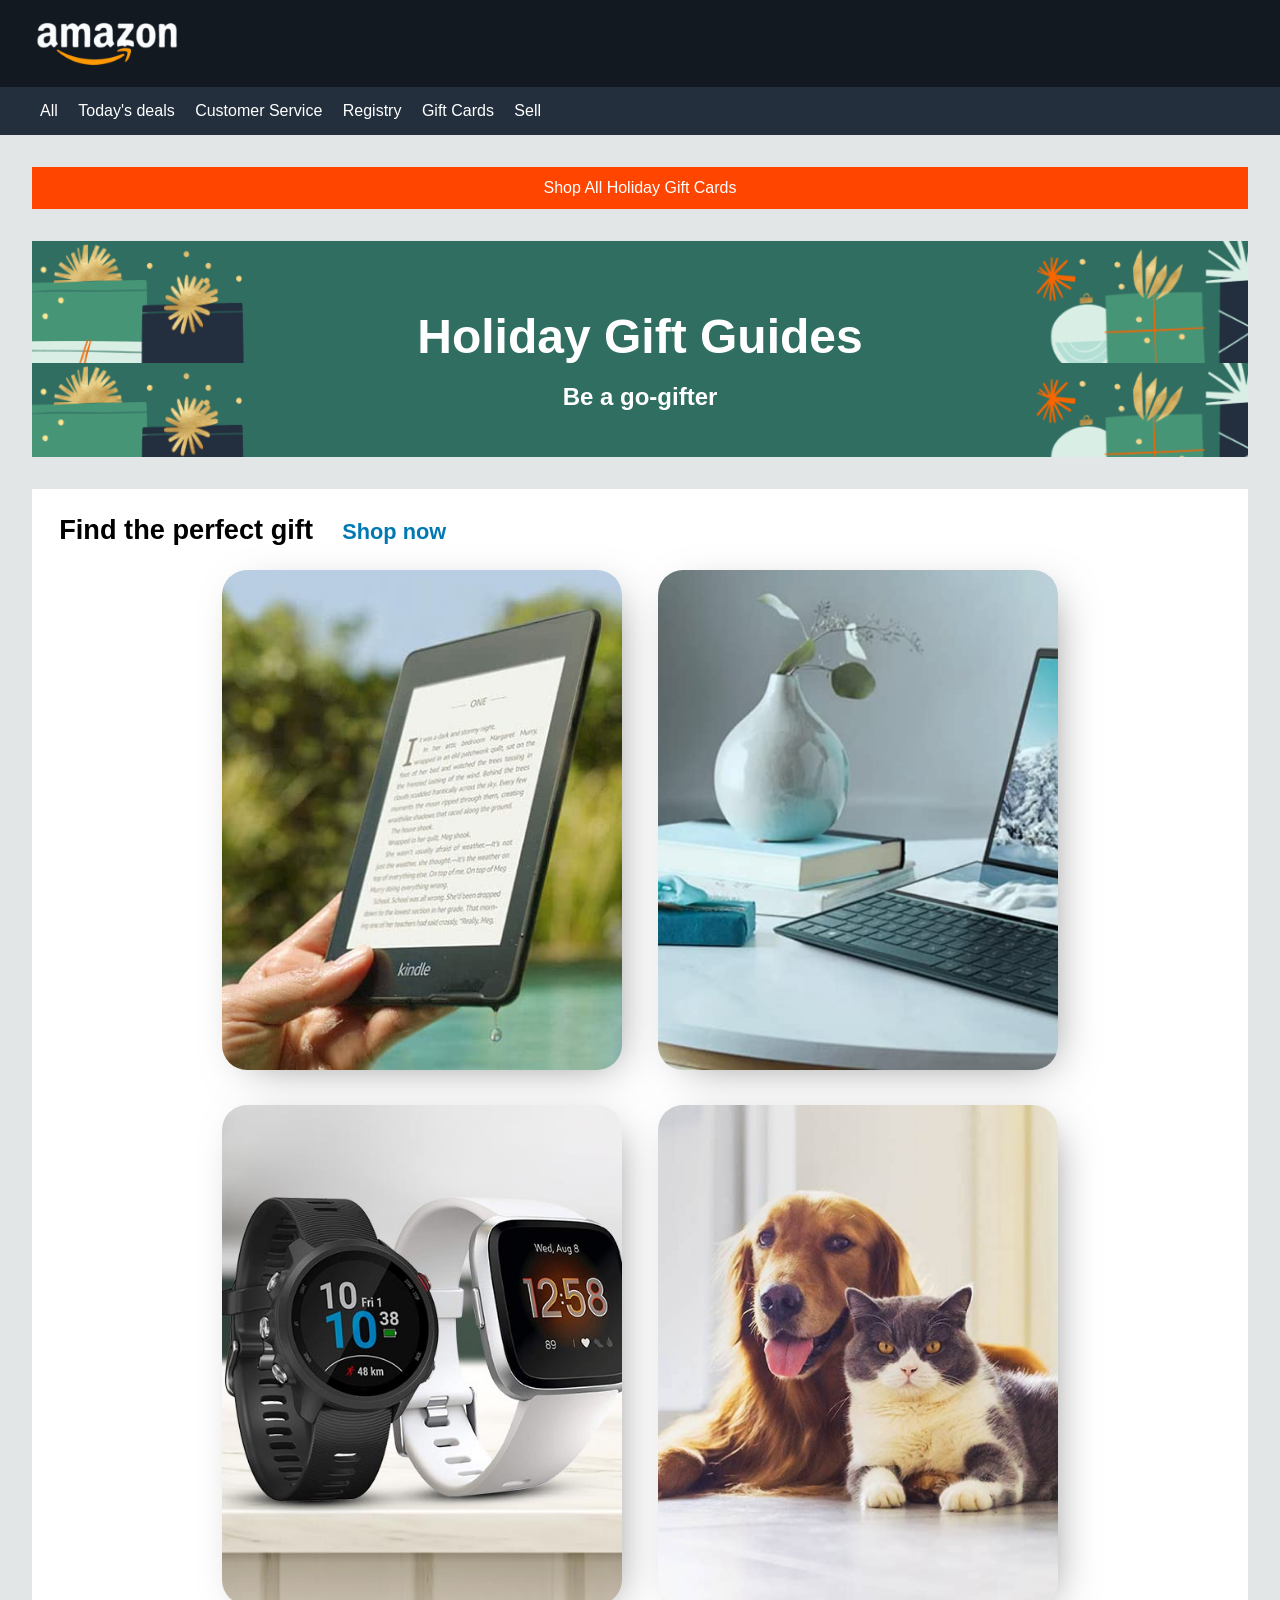
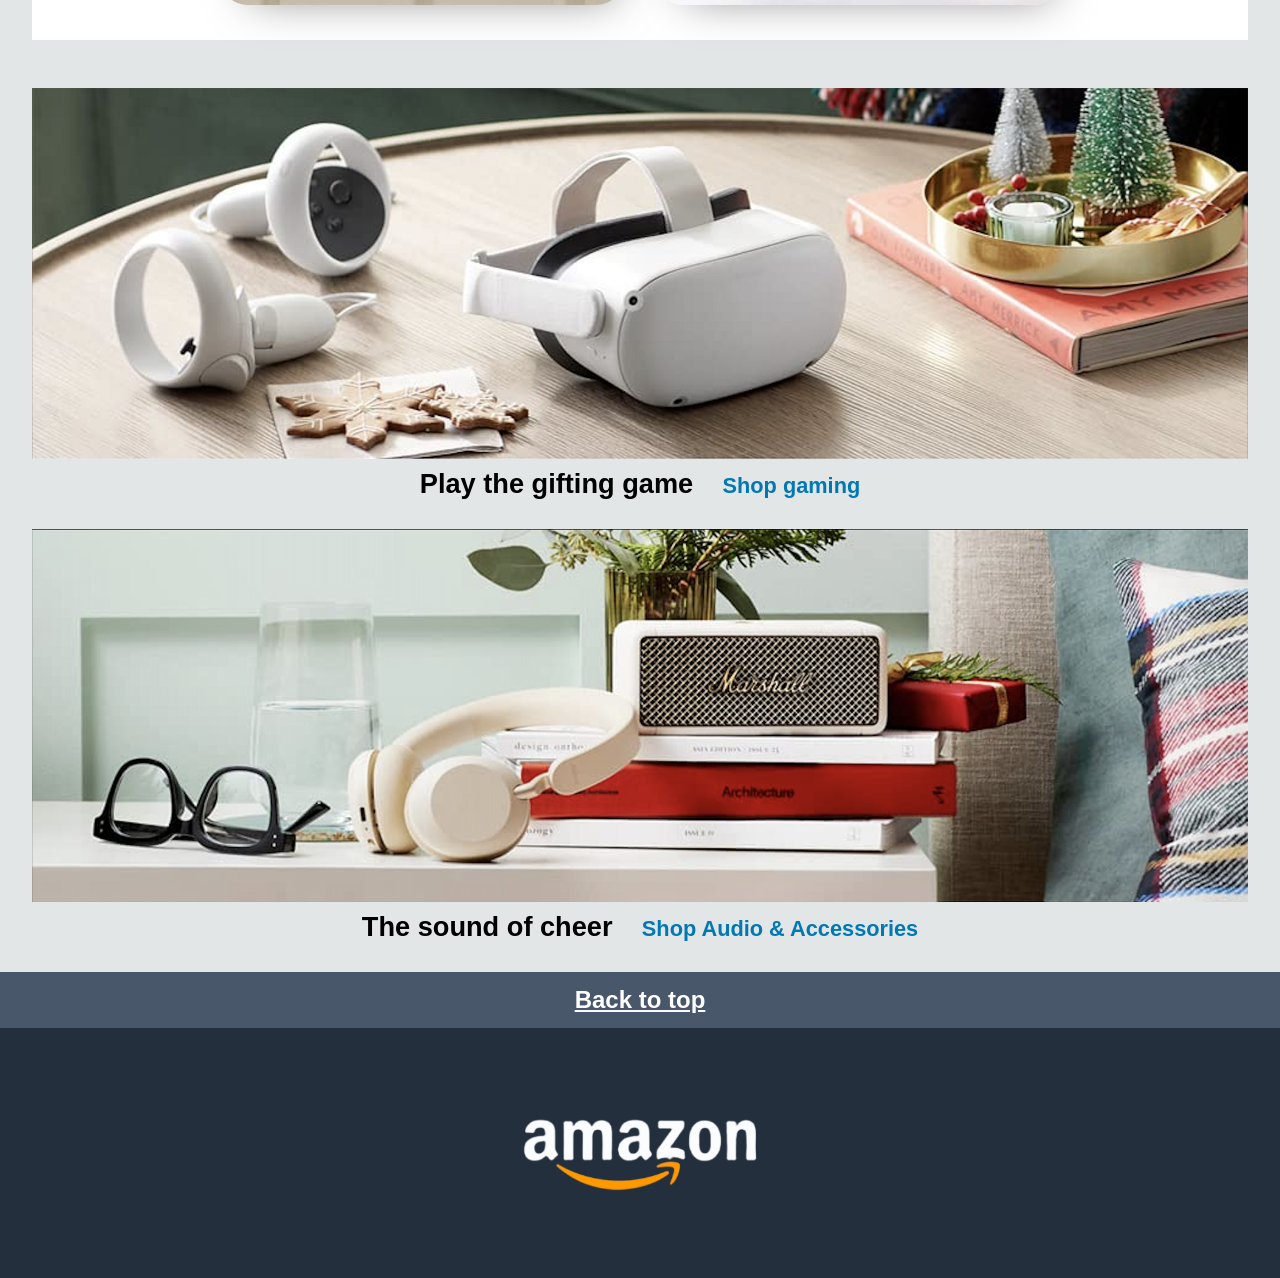
<file: Amazon Page/index.html>
<!DOCTYPE html>
<html lang="en">
  <head>
    <meta charset="UTF-8" />
    <meta name="viewport" content="width=device-width, initial-scale=1.0" />
    <link rel="stylesheet" href="assets/css/reset.css" />
    <link rel="stylesheet" href="assets/css/style.css" />
    <title>Amazon</title>
  </head>
  <body>
    <header id="top">
      <img src="assets/images/logo.png" alt="logo-amazon" class="clickable" />
      <nav>
        <a href="#">All</a>
        <a href="#">Today's deals</a>
        <a href="#">Customer Service</a>
        <a href="#">Registry</a>
        <a href="#">Gift Cards</a>
        <a href="#">Sell</a>
      </nav>
    </header>
    <main>
      <section>
        <article id="shop-gift-cards">
          <p><a href="#" class="link">Shop All Holiday Gift Cards</a></p>
        </article>
        <article id="gift-guides">
          <h1>Holiday Gift Guides</h1>
          <h3>Be a go-gifter</h3>
        </article>
        <article id="perfect-gift">
          <h2 class="sub-heading">
            Find the perfect gift <a href="#" class="blue-text">Shop now</a>
          </h2>
          <div id="gift-images">
            <img
              src="assets/images/img_1.jpg"
              alt="kindle-tablet"
              class="clickable"
            />
            <img
              src="assets/images/img_2.jpg"
              alt="notebook-on-desk"
              class="clickable"
            />
            <img
              src="assets/images/img_3.jpg"
              alt="smartwatches"
              class="clickable"
            />
            <img
              src="assets/images/img_4.jpg"
              alt="dog-and-cat"
              class="clickable"
            />
          </div>
        </article>
        <article id="gift-game" class="card">
          <img
            src="assets/images/img_9.png"
            alt="oculus-headset"
            class="clickable"
          />
          <h2 class="sub-heading">
            Play the gifting game <a href="#" class="blue-text">Shop gaming</a>
          </h2>
        </article>
        <article id="sound-cheer" class="card">
          <img
            src="assets/images/img_10.png"
            alt="headphones-and-books"
            class="clickable"
          />
          <h2 class="sub-heading">
            The sound of cheer
            <a href="#" class="blue-text">Shop Audio & Accessories</a>
          </h2>
        </article>
      </section>
    </main>
    <footer>
      <div id="back-to-top">
        <a href="#top">Back to top</a>
      </div>
      <img src="assets/images/logo.png" alt="logo-amazon" />
    </footer>
  </body>
</html>
</file>
<file: Amazon Page/assets/css/style.css>
body {
  font-family: Arial, Helvetica, sans-serif;
  background-color: #e3e6e6;
  box-sizing: border-box;
}

header {
  background-color: #131921;
  width: 100%;
}

header img {
  width: 150px;
  padding: 1em 2em;
}

nav {
  background-color: #232f3d;
  padding: 1em 2em;
}

.link {
  text-decoration: none;
  color: white;
}

nav a {
  color: white;
  text-decoration: none;
  margin: 0 0.5em;
}

main {
  text-align: center;
  margin: 2em;
}

#shop-gift-cards {
  color: white;
  background-color: orangered;
  padding: 0.8em 0;
  margin-bottom: 2em;
}

#gift-guides {
  background-image: url("../images/bg-image.png");
  background-size: contain;
  margin-bottom: 2em;
}

#gift-guides h1 {
  font-size: 3em;
  font-weight: bold;
  color: white;
  line-height: 2em;
  padding-top: 1em;
}

#gift-guides h3 {
  font-size: 1.5em;
  font-weight: bold;
  color: white;
  padding-bottom: 2em;
}

#perfect-gift {
  background-color: white;
  margin-bottom: 3em;
}

.sub-heading {
  font-size: 1.7em;
  font-weight: bold;
}

#perfect-gift .sub-heading {
  font-size: 1.7em;
  text-align: left;
  padding: 1em 0em 1em 1em;
  font-weight: bold;
}

#gift-images img {
  display: inline-block;
  height: 500px;
  width: 400px;
  margin: 0 1em 2em 1em;
  border-radius: 25px;
  object-fit: cover;
  box-shadow: 10px 10px 45px -18px rgba(0, 0, 0, 0.5);
}

.clickable:hover {
  cursor: pointer;
}

.blue-text {
  color: #0078b4;
  font-size: 0.8em;
  margin-left: 1em;
  text-decoration: none;
}

.card {
  margin-bottom: 2em;
}

.card img {
  width: 100%;
  margin-bottom: 0.5em;
}

footer {
  text-align: center;
  background-color: #232f3d;
}

#back-to-top {
  background-color: #485769;
  padding: 1em 0;
}

#back-to-top a {
  color: white;
  font-size: 1.5em;
  font-weight: 550;
}

footer img {
  width: 250px;
  padding: 5em 0;
}
</file>
